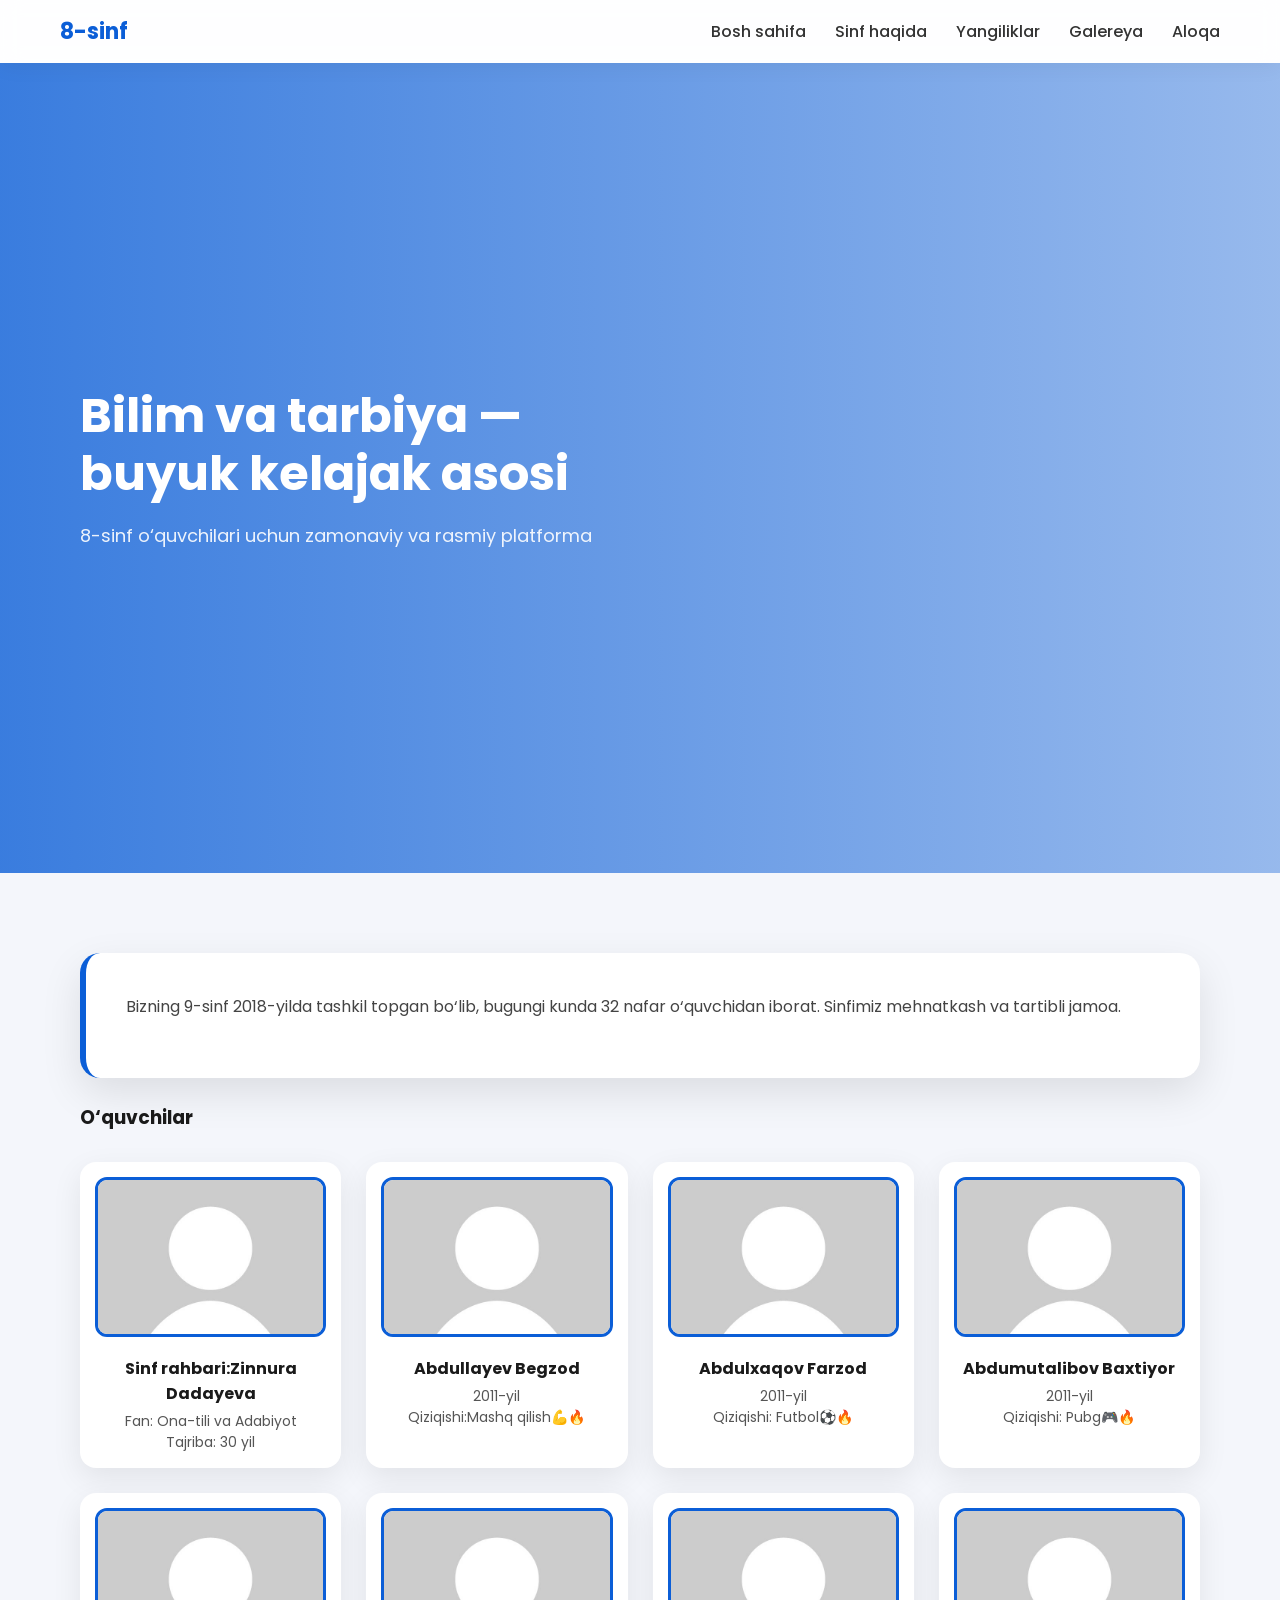
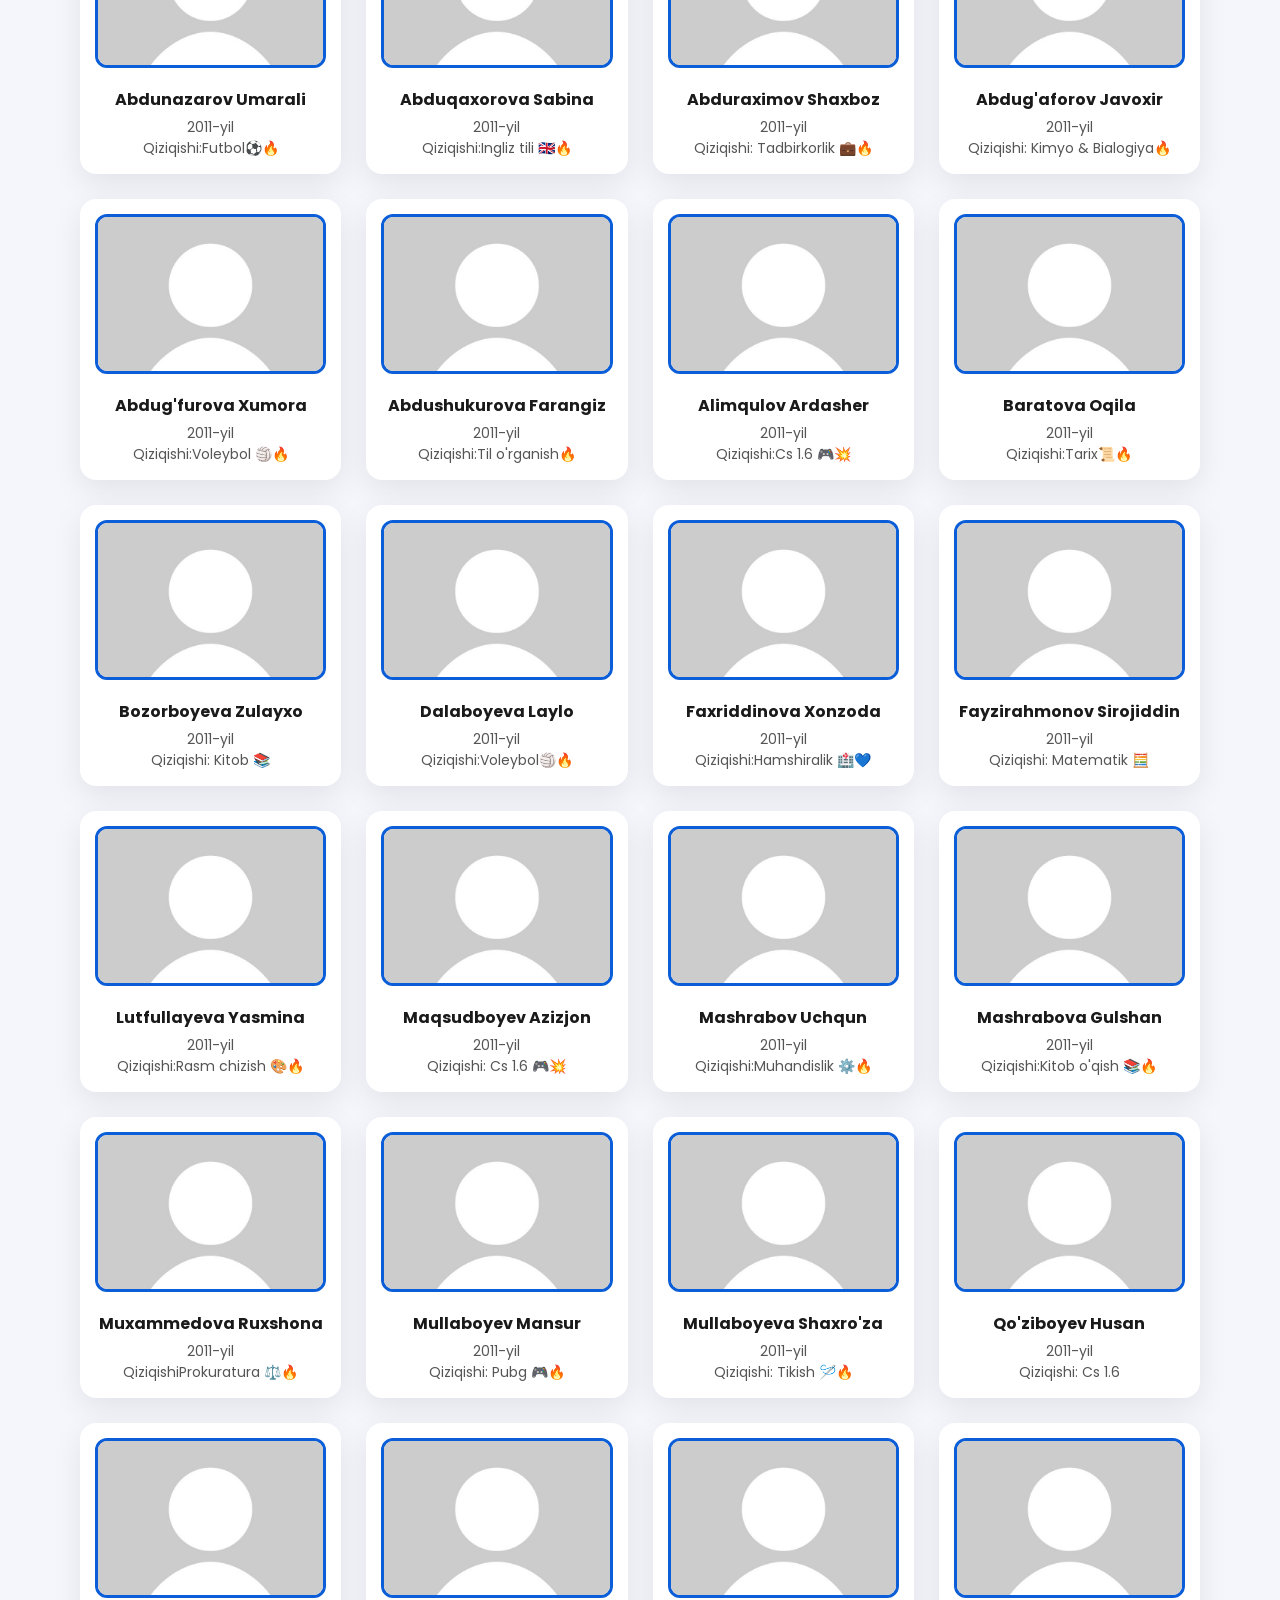
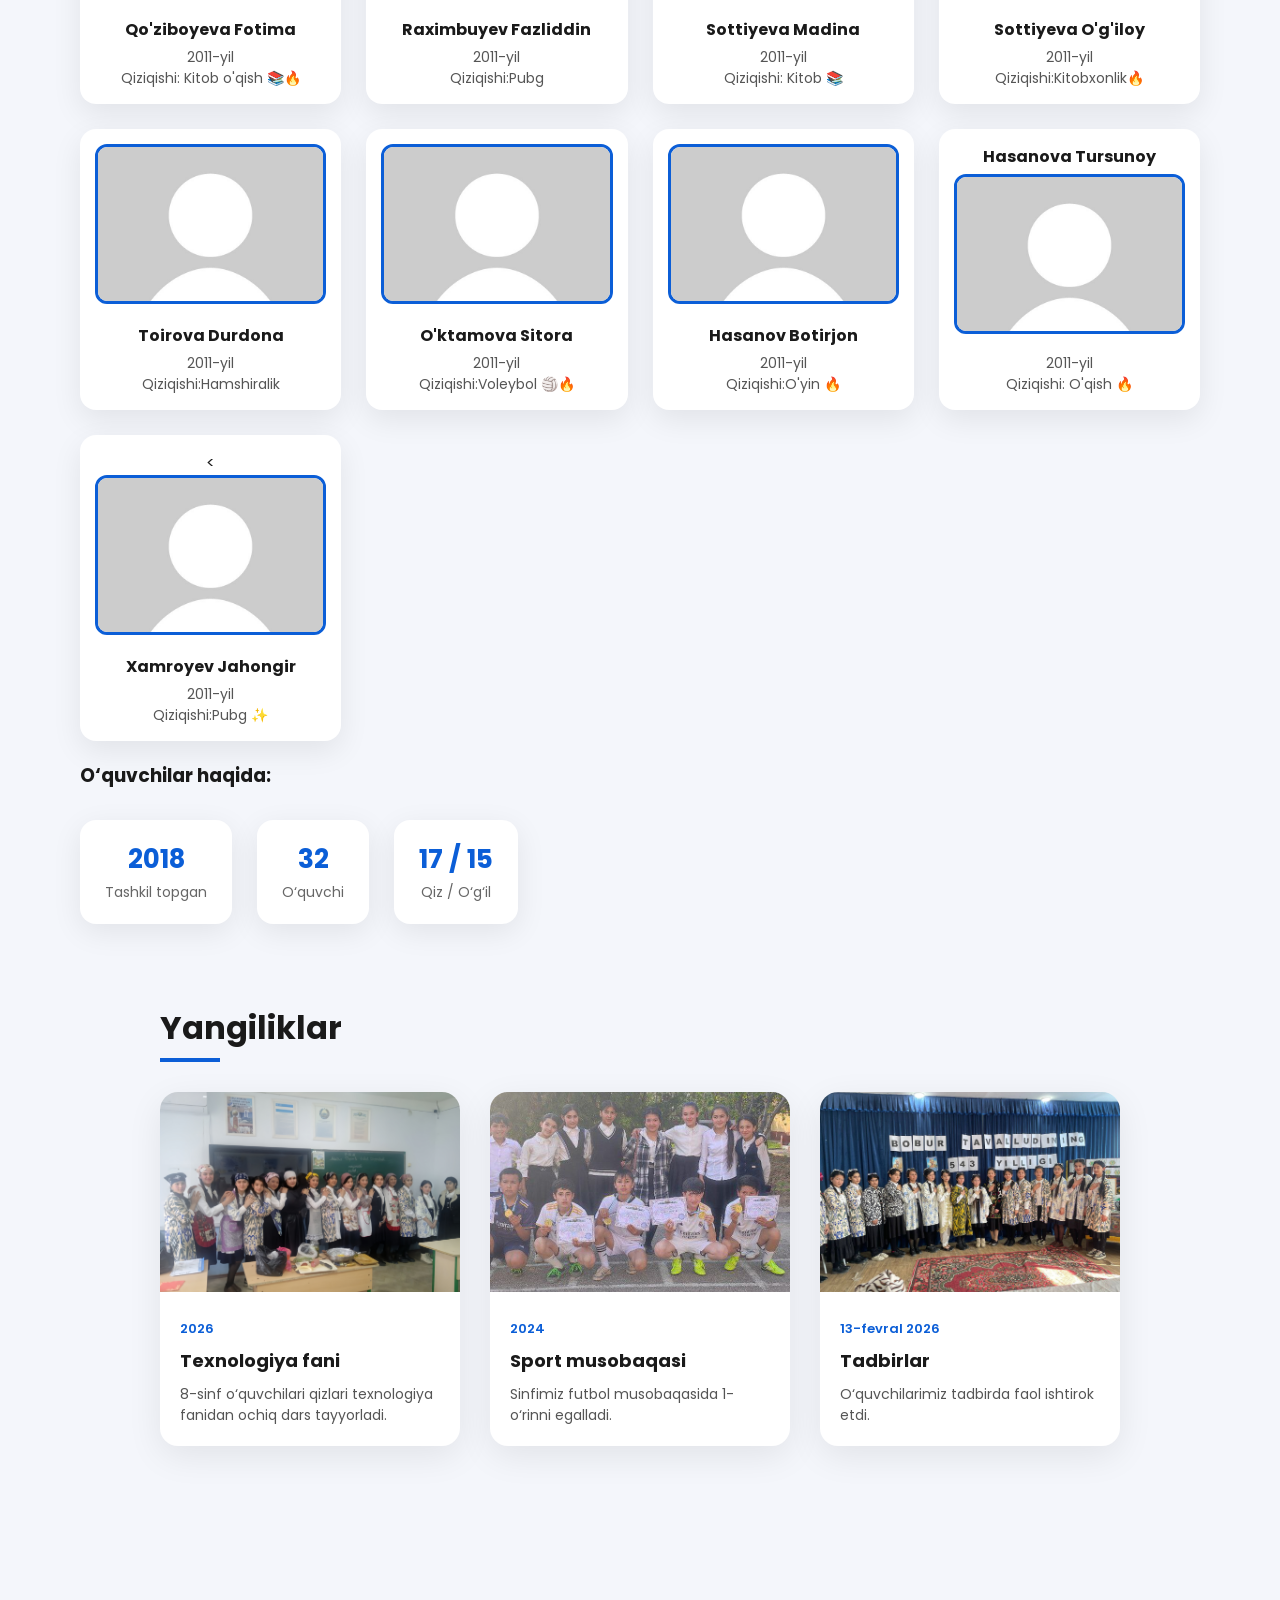
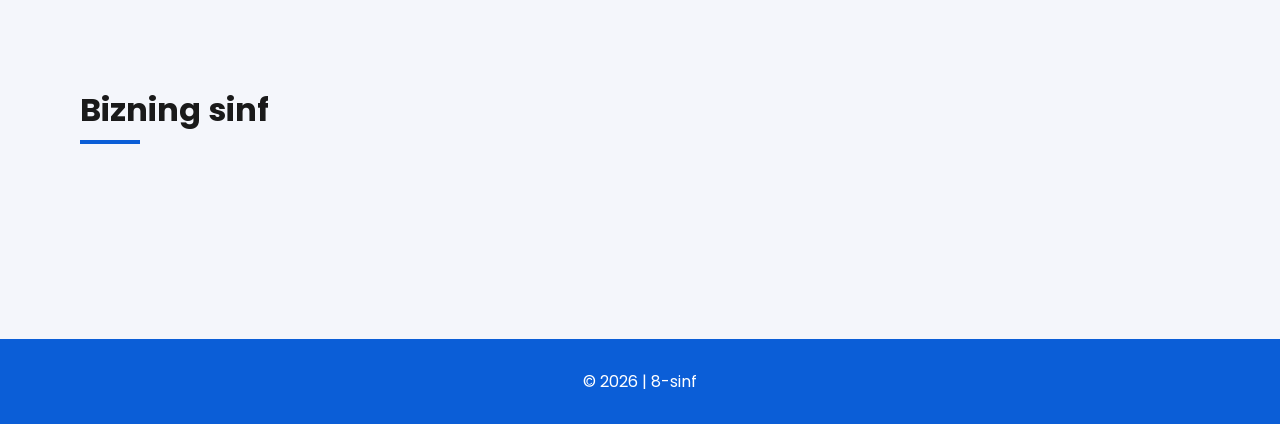
<file: index.html>
<!DOCTYPE html>
<html lang="uz">
<head>
  <meta charset="UTF-8">
  <title>9-sinf | Rasmiy sayt</title>
  <meta name="viewport" content="width=device-width, initial-scale=1.0">
<meta name="viewport" content="width=device-width, initial-scale=1.0">
  <!-- GOOGLE FONT -->
  <link href="https://fonts.googleapis.com/css2?family=Poppins:wght@300;400;600;700&display=swap" rel="stylesheet">

  <!-- CSS ulash -->
  <link rel="stylesheet" href="style.css">
</head>

<body>

<header>
  <h1>8-sinf</h1>
  <nav>
    <a href="index.html">Bosh sahifa</a>
    <a href="sinfhaqida.html">Sinf haqida</a>
    <a href="yangiliklar.html">Yangiliklar</a>
   <a href="galereya.html">Galereya</a>
   <a href="aloqa.html">Aloqa</a>
  </nav>
</header>

<div class="hero">
  <div class="hero-content">
    <h2>Bilim va tarbiya — buyuk kelajak asosi</h2>
    <p>8-sinf o‘quvchilari uchun zamonaviy va rasmiy platforma</p>
  </div>
</div>

<section>
  <div class="about-box">
  <p class="about-text">
    Bizning 9-sinf 2018-yilda tashkil topgan bo‘lib, bugungi kunda
    32 nafar o‘quvchidan iborat. Sinfimiz mehnatkash va tartibli jamoa.
  </p>

</div>
<h3 style="margin-top:25px;">O‘quvchilar</h3>

<div class="students">

  <div class="student-card">
    <img src="user.png">
    <h4>Sinf rahbari:Zinnura Dadayeva</h4>
    <p>Fan: Ona-tili va Adabiyot</p>
    <p>Tajriba: 30 yil</p>
  </div>

  <!-- 1 -->
  <div class="student-card">
      <img src="user.png">
    <h4>Abdullayev Begzod</h4>
    <p>2011-yil</p>
    <p>Qiziqishi:Mashq qilish💪🔥</p>
  </div>

  <!-- 2 -->
  <div class="student-card">
      <img src="user.png">
    <h4>Abdulxaqov Farzod</h4>
    <p>2011-yil</p>
    <p>Qiziqishi: Futbol⚽🔥</p>
  </div>

  <!-- 3 -->
  <div class="student-card">
    <img src="user.png">
    <h4>Abdumutalibov Baxtiyor</h4>
    <p>2011-yil</p>
    <p>Qiziqishi: Pubg🎮🔥</p>
  </div>

  <!-- 4 -->
  <div class="student-card">
      <img src="user.png">
    <h4>Abdunazarov Umarali</h4>
    <p>2011-yil</p>
    <p>Qiziqishi:Futbol⚽🔥</p>
  </div>

  <!-- 5 -->
  <div class="student-card">
     <img src="user.png">
    <h4>Abduqaxorova Sabina</h4>
    <p>2011-yil</p>
    <p>Qiziqishi:Ingliz tili 🇬🇧🔥</p>
  </div>

  <!-- 6 -->
  <div class="student-card">
      <img src="user.png">
    <h4>Abduraximov Shaxboz</h4>
    <p>2011-yil</p>
    <p>Qiziqishi: Tadbirkorlik 💼🔥</p>
  </div>

  <!-- 7 -->
  <div class="student-card">
       <img src="user.png">
    <h4>Abdug'aforov Javoxir</h4>
    <p>2011-yil</p>
    <p>Qiziqishi: Kimyo & Bialogiya🔥</p>
  </div>

  <!-- 8 -->
  <div class="student-card">
      <img src="user.png">
    <h4>Abdug'furova Xumora</h4>
    <p>2011-yil</p>
    <p>Qiziqishi:Voleybol 🏐🔥</p>
  </div>

  <!-- 9 -->
  <div class="student-card">
      <img src="user.png">
    <h4>Abdushukurova Farangiz</h4>
    <p>2011-yil</p>
    <p>Qiziqishi:Til o'rganish🔥</p>
  </div>

  <!-- 10 -->
  <div class="student-card">
      <img src="user.png">
    <h4>Alimqulov Ardasher</h4>
    <p>2011-yil</p>
    <p>Qiziqishi:Cs 1.6 🎮💥</p>
  </div>

  <!-- 11 -->
  <div class="student-card">
     <img src="user.png">
    <h4>Baratova Oqila</h4>
    <p>2011-yil</p>
    <p>Qiziqishi:Tarix📜🔥</p>
  </div>

  <!-- 12 -->
  <div class="student-card">
     <img src="user.png">
    <h4>Bozorboyeva Zulayxo</h4>
    <p>2011-yil</p>
    <p>Qiziqishi: Kitob 📚</p>
  </div>

  <!-- 13 -->
  <div class="student-card">
     <img src="user.png">
    <h4>Dalaboyeva Laylo</h4>
    <p>2011-yil</p>
    <p>Qiziqishi:Voleybol🏐🔥</p>
  </div>

  <!-- 14 -->
  <div class="student-card">
       <img src="user.png">
    <h4>Faxriddinova Xonzoda</h4>
    <p>2011-yil</p>
    <p>Qiziqishi:Hamshiralik 🏥💙</p>
  </div>

  <!-- 15 -->
  <div class="student-card">
     <img src="user.png">
    <h4>Fayzirahmonov Sirojiddin</h4>
    <p>2011-yil</p>
    <p>Qiziqishi: Matematik 🧮</p>
  </div>

  <!-- 16 -->
  <div class="student-card">
     <img src="user.png">
    <h4>Lutfullayeva Yasmina</h4>
    <p>2011-yil</p>
    <p>Qiziqishi:Rasm chizish 🎨🔥</p>
  </div>

  <!-- 17 -->
  <div class="student-card">
      <img src="user.png">
    <h4>Maqsudboyev Azizjon</h4>
    <p>2011-yil</p>
    <p>Qiziqishi: Cs 1.6 🎮💥</p>
  </div>

  <!-- 18 -->
  <div class="student-card">
      <img src="user.png">
    <h4>Mashrabov Uchqun</h4>
    <p>2011-yil</p>
    <p>Qiziqishi:Muhandislik ⚙️🔥</p>
  </div>

  <!-- 19 -->
  <div class="student-card">
     <img src="user.png">
        <h4>Mashrabova Gulshan  </h4>
    <p>2011-yil</p>
    <p>Qiziqishi:Kitob o'qish 📚🔥</p>
  </div>

  <!-- 20 -->
  <div class="student-card">
      <img src="user.png">
    <h4>Muxammedova Ruxshona</h4>
    <p>2011-yil</p>
    <p>QiziqishiProkuratura ⚖️🔥</p>
  </div>

  <!-- 21 -->
  <div class="student-card">
      <img src="user.png">
    <h4>Mullaboyev Mansur</h4>
    <p>2011-yil</p>
    <p>Qiziqishi: Pubg 🎮🔥</p>
  </div>

  <!-- 22 -->
  <div class="student-card">
      <img src="user.png">
    <h4>Mullaboyeva Shaxro'za</h4>
    <p>2011-yil</p>
    <p>Qiziqishi: Tikish 🪡🔥</p>
  </div>

  <!-- 23 -->
  <div class="student-card">
      <img src="user.png">
    <h4>Qo'ziboyev Husan</h4>
    <p>2011-yil</p>
    <p>Qiziqishi: Cs 1.6 </p>
  </div>

  <!-- 24 -->
  <div class="student-card">
      <img src="user.png">
    <h4>Qo'ziboyeva Fotima</h4>
    <p>2011-yil</p>
    <p>Qiziqishi: Kitob o'qish 📚🔥</p>
  </div>

  <!-- 25 -->
  <div class="student-card">
     <img src="user.png">
    <h4>Raximbuyev Fazliddin</h4>
    <p>2011-yil</p>
    <p>Qiziqishi:Pubg </p>
  </div>

  <!-- 26 -->
  <div class="student-card">
    <img src="user.png">
    <h4>Sottiyeva Madina</h4>
    <p>2011-yil</p>
    <p>Qiziqishi: Kitob 📚</p>
  </div>

  <!-- 27 -->
  <div class="student-card">
      <img src="user.png">
    <h4>Sottiyeva O'g'iloy</h4>
    <p>2011-yil</p>
    <p>Qiziqishi:Kitobxonlik🔥 </p>
  </div>

  <!-- 28 -->
  <div class="student-card">
     <img src="user.png">
    <h4>Toirova Durdona</h4>
    <p>2011-yil</p>
    <p>Qiziqishi:Hamshiralik </p>
  </div>

  <!-- 29 -->
  <div class="student-card">
       <img src="user.png">
    <h4>O'ktamova Sitora</h4>
    <p>2011-yil</p>
    <p>Qiziqishi:Voleybol 🏐🔥</p>
  </div>

  <!-- 30 -->
  <div class="student-card">
     <img src="user.png">
    <h4>Hasanov Botirjon</h4>
    <p>2011-yil</p>
    <p>Qiziqishi:O'yin 🔥</p>
  </div>

  <!-- 31 -->
  <div class="student-card">
    <h4>Hasanova Tursunoy</h4>
      <img src="user.png">
    <p>2011-yil</p>
    <p>Qiziqishi: O'qish 🔥</p>
  </div>

  <!-- 32 -->
  <div class="student-card">
    <   <img src="user.png">
    <h4>Xamroyev Jahongir</h4>
    <p>2011-yil</p>
    <p>Qiziqishi:Pubg ✨</p>
  </div>

</div>
  <h3 style="margin-top:20px;">O‘quvchilar haqida:</h3>

 
  </ul>

  <div class="stats">
    <div class="stat">
      <h3>2018</h3>
      <span>Tashkil topgan</span>
    </div>
    <div class="stat">
      <h3>32</h3>
      <span>O‘quvchi</span>
    </div>
    <div class="stat">
      <h3>17 / 15</h3>
      <span>Qiz / O‘g‘il</span>
    </div>
  </div>
</div>
    
<section>
  <h2 class="section-title">Yangiliklar</h2>

  <div class="news-container">

    <div class="news-card">
      <img src="Quality Restoration-Ultra HD-photo_2026-02-26_15-30-31.jpeg">
      <div class="news-content">
        <div class="news-date"> 2026</div>
        <h4>Texnologiya fani</h4>
        <p>8-sinf o‘quvchilari qizlari texnologiya fanidan ochiq dars tayyorladi.</p>
      </div>
    </div>

    <div class="news-card">
      <img src="futbol.png">
      <div class="news-content">
        <div class="news-date">2024</div>
        <h4>Sport musobaqasi</h4>
        <p>Sinfimiz futbol musobaqasida 1-o‘rinni egalladi.</p>
      </div>
    </div>

    <div class="news-card">
      <img src="axa.png">
      <div class="news-content">
        <div class="news-date">13-fevral 2026</div>
        <h4>Tadbirlar</h4>
        <p>O‘quvchilarimiz tadbirda faol ishtirok etdi.</p>
      </div>
    </div>

  </div>
</section>
    
</section>

<section>
  <h2 class="section-title">Bizning sinf</h2>
  <div class="cards">
    <div class="card">📚 Ta’lim sifati va intizom</div>
    <div class="card">🏆 Fan va sport yutuqlari</div>
    <div class="card">🤝 Jamoaviylik va birdamlik</div>
  </div>
</section>

<footer>
  <p>© 2026 | 8-sinf</p>
</footer>


<!-- JS ulash -->
<script src="script.js"></script>
<script>
document.addEventListener("contextmenu", function(e) {
    e.preventDefault();
    let password = prompt("Rasmni yuklab olish uchun kod kiriting:");

    if (password === "7777") {
        alert("Ruxsat berildi ✅");
    } else {
        alert("Noto‘g‘ri kod ❌");
    }
});
</script>
  <script>
document.addEventListener('contextmenu', function(e) {
  e.preventDefault();
});

document.addEventListener('touchstart', function(e) {
  if (e.target.tagName === 'IMG') {
    e.preventDefault();
  }
}, { passive: false });
</script>
</body>
</html>
</file>
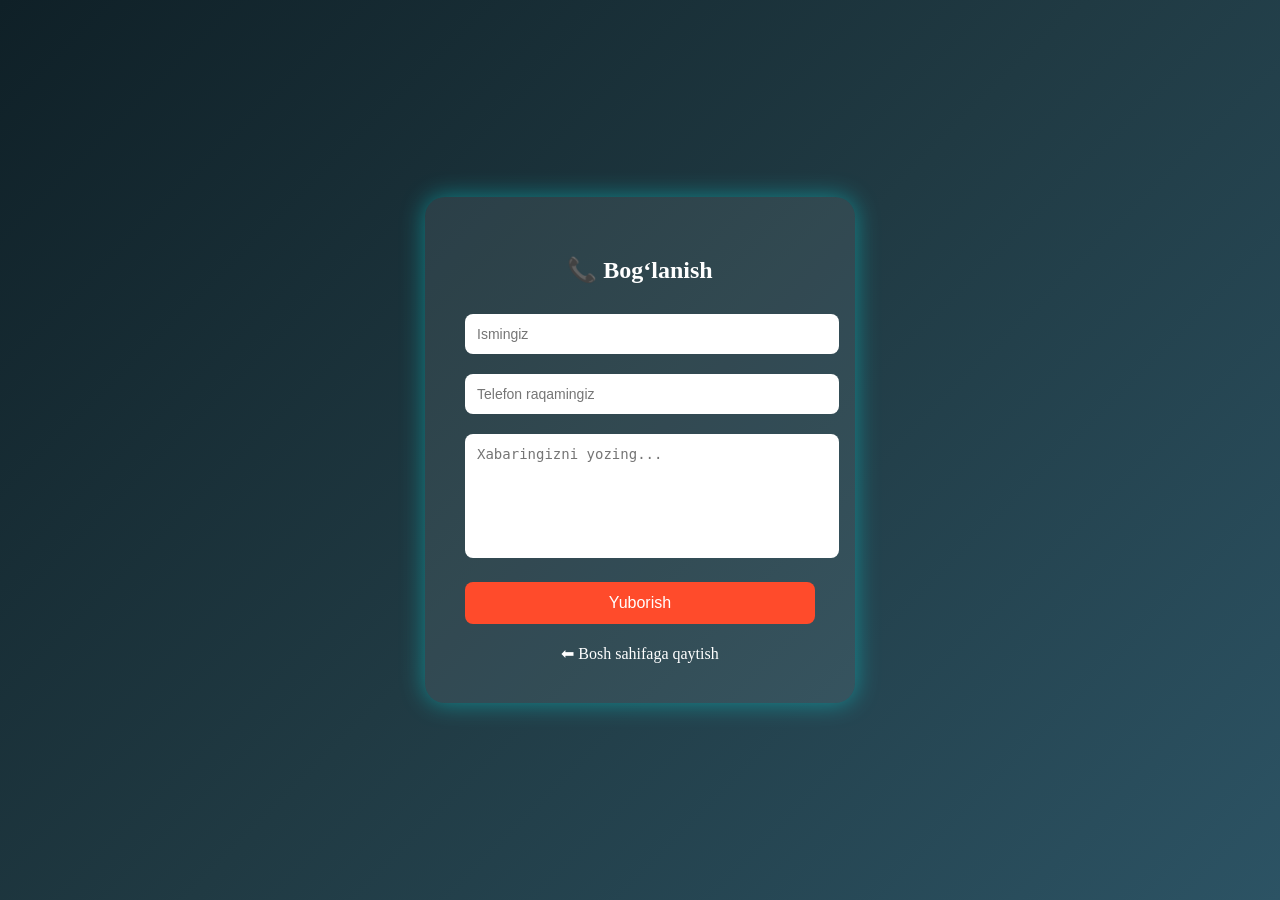
<file: aloqa.html>
<!DOCTYPE html>
<html lang="uz">
<head>
<meta charset="UTF-8">
<meta name="viewport" content="width=device-width, initial-scale=1.0">
<title>Aloqa</title>

<style>

body{
margin:0;
font-family:Segoe UI;
background:linear-gradient(135deg,#0f2027,#203a43,#2c5364);
display:flex;
justify-content:center;
align-items:center;
height:100vh;
color:white;
}

.contact-box{
background:rgba(255,255,255,0.08);
padding:40px;
border-radius:20px;
width:350px;
text-align:center;
box-shadow:0 0 25px rgba(0,255,255,0.4);
}

.contact-box h2{
margin-bottom:20px;
}

input,textarea{
width:100%;
padding:12px;
margin:10px 0;
border:none;
border-radius:8px;
outline:none;
font-size:14px;
}

textarea{
height:100px;
resize:none;
}

button{
width:100%;
padding:12px;
margin-top:10px;
background:#ff4b2b;
border:none;
border-radius:8px;
color:white;
font-size:16px;
cursor:pointer;
}

button:hover{
background:#ff2a00;
}

.back{
display:inline-block;
margin-top:20px;
color:white;
text-decoration:none;
}

</style>
</head>

<body>

<div class="contact-box">

<h2>📞 Bog‘lanish</h2>

<input type="text" id="name" placeholder="Ismingiz">

<input type="text" id="phone" placeholder="Telefon raqamingiz">

<textarea id="message" placeholder="Xabaringizni yozing..."></textarea>

<button onclick="sendMessage()">Yuborish</button>

<a href="index.html" class="back">⬅ Bosh sahifaga qaytish</a>

</div>

<script>

function sendMessage(){

let name=document.getElementById("name").value;
let phone=document.getElementById("phone").value;
let message=document.getElementById("message").value;

let token="8467269941:AAEZGMWtAeISMElXZ457noguOwpi6ju8_qE";
let chat_id="7960027462";

let text=`📩 Yangi xabar
Ism: ${name}
Telefon: ${phone}
Xabar: ${message}`;

fetch(`https://api.telegram.org/bot${token}/sendMessage`,{
method:"POST",
headers:{
"Content-Type":"application/json"
},
body:JSON.stringify({
chat_id:chat_id,
text:text
})
})

alert("Xabar yuborildi!");

}

</script>

</body>
</html>
</file>
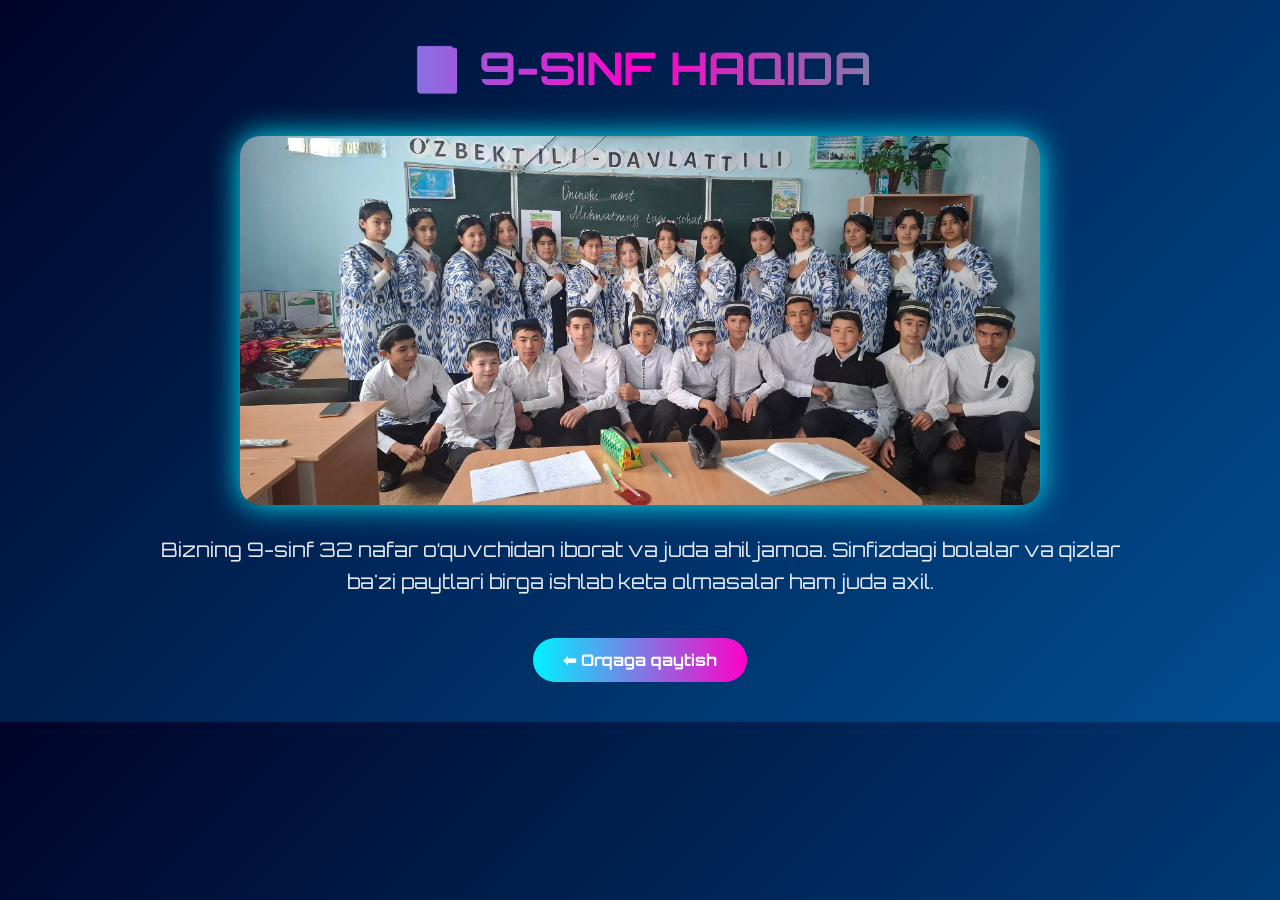
<file: sinfhaqida.html>
<!DOCTYPE html>
<html lang="uz">
<head>
<meta charset="UTF-8">
<meta name="viewport" content="width=device-width, initial-scale=1.0">
<title>9-sinf haqida</title>

<link href="https://fonts.googleapis.com/css2?family=Orbitron:wght@500;700&display=swap" rel="stylesheet">

<style>

*{
margin:0;
padding:0;
box-sizing:border-box;
}

body{
font-family:'Orbitron',sans-serif;
background:linear-gradient(135deg,#000428,#004e92);
color:white;
text-align:center;
}

/* Container */
.container{
max-width:1000px;
margin:auto;
padding:40px 20px;
}

/* Title */
h1{
font-size:45px;
margin-bottom:40px;
background:linear-gradient(90deg,#00f2ff,#ff00c8,#00ff88);
-webkit-background-clip:text;
-webkit-text-fill-color:transparent;
}

/* Image */
.class-image{
width:100%;
max-width:800px;
border-radius:20px;
box-shadow:0 0 30px #00f2ff;
transition:0.4s;
}

.class-image:hover{
transform:scale(1.03);
box-shadow:0 0 40px #ff00c8;
}

/* Text */
.class-text{
margin-top:25px;
font-size:20px;
line-height:1.6;
opacity:0.9;
}

/* Back button */
.back{
display:inline-block;
margin-top:40px;
padding:12px 30px;
background:linear-gradient(90deg,#00f2ff,#ff00c8);
color:white;
text-decoration:none;
border-radius:30px;
font-weight:bold;
}

.back:hover{
transform:scale(1.1);
}

</style>
</head>

<body>

<div class="container">

<h1>📘 9-SINF HAQIDA</h1>

<!-- RASM -->
<img src="sinf.jpg" class="class-image">

<!-- MATN -->
<div class="class-text">

 Bizning 9-sinf 32 nafar o‘quvchidan iborat va juda ahil jamoa.
 Sinfizdagi bolalar va qizlar ba'zi paytlari birga ishlab keta olmasalar ham juda axil.
</div>

<a href="index.html" class="back">⬅ Orqaga qaytish</a>

</div>

</body>
</html>
</file>
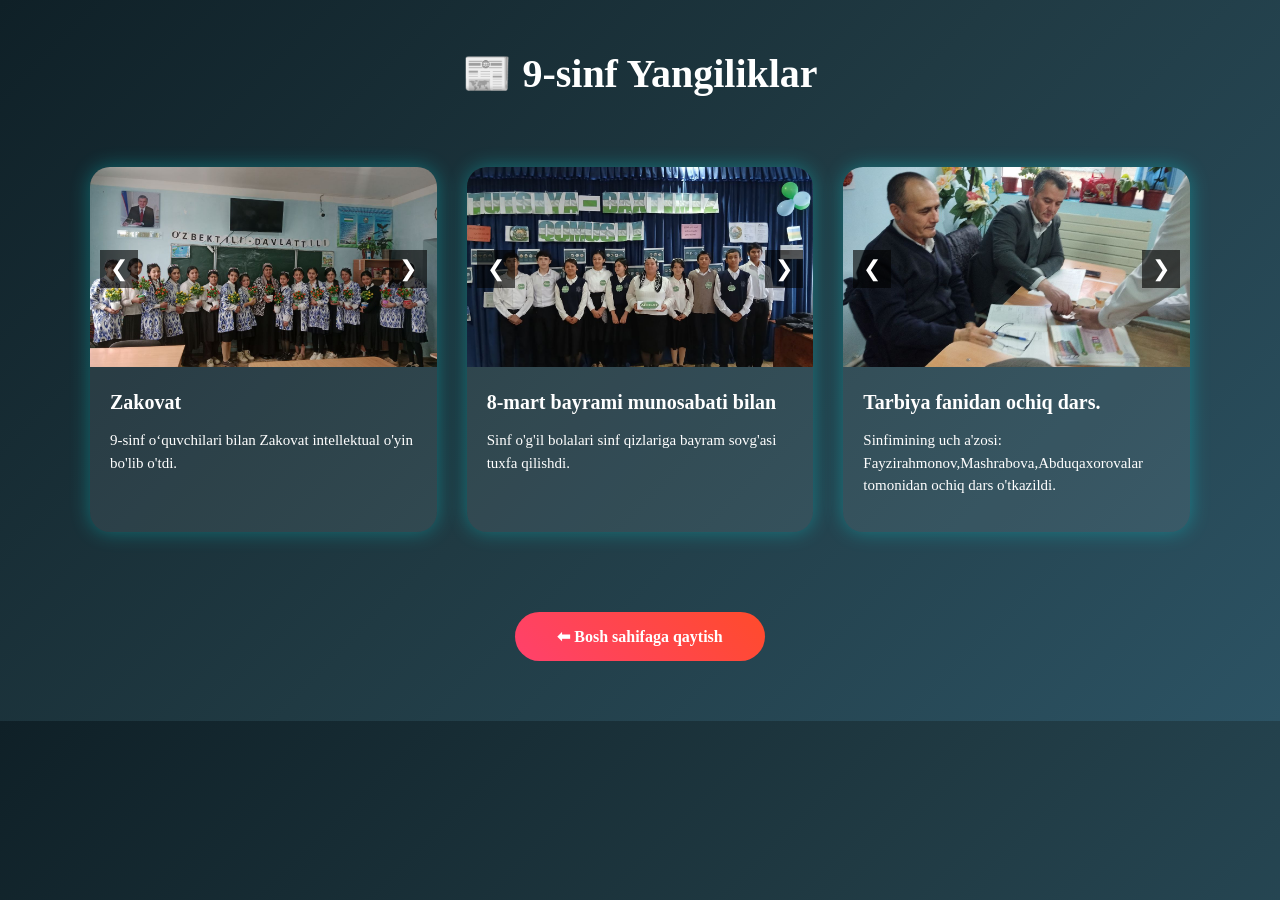
<file: yangiliklar.html>
<!DOCTYPE html>
<html lang="uz">
<head>
<meta charset="UTF-8">
<meta name="viewport" content="width=device-width, initial-scale=1.0">
<title>9-sinf Yangiliklar</title>

<style>

body{
margin:0;
font-family:Segoe UI;
background:linear-gradient(135deg,#0f2027,#203a43,#2c5364);
color:white;
}

/* HEADER */

header{
text-align:center;
padding:50px 20px;
font-size:40px;
font-weight:bold;
}

/* GRID */

.news-container{
display:grid;
grid-template-columns:repeat(auto-fit,minmax(300px,1fr));
gap:30px;
max-width:1100px;
margin:auto;
padding:20px;
}

/* CARD */

.news-card{
background:rgba(255,255,255,0.08);
border-radius:20px;
overflow:hidden;
box-shadow:0 0 20px rgba(0,255,255,0.3);
transition:0.3s;
}

.news-card:hover{
transform:translateY(-6px);
}

/* IMAGE */

.news-image{
position:relative;
}

.news-image img{
width:100%;
height:200px;
object-fit:cover;
}

/* BUTTON */

.prev,.next{
position:absolute;
top:50%;
transform:translateY(-50%);
background:rgba(0,0,0,0.6);
border:none;
color:white;
font-size:22px;
padding:6px 10px;
cursor:pointer;
}

.prev{left:10px;}
.next{right:10px;}

/* TEXT */

.news-text{
padding:20px;
}

.news-text h2{
margin:0 0 10px;
font-size:20px;
}

.news-text p{
font-size:15px;
line-height:1.5;
}

/* BACK */

.back{
display:block;
width:220px;
margin:60px auto;
text-align:center;
padding:15px;
background:linear-gradient(45deg,#ff416c,#ff4b2b);
border-radius:40px;
color:white;
text-decoration:none;
font-weight:bold;
}

</style>
</head>

<body>

<header>
📰 9-sinf Yangiliklar
</header>

<div class="news-container">

<!-- YANGILIK 1 -->

<div class="news-card">

<div class="news-image">
<img id="img1" src="rasm1.jpg">
<button class="prev" onclick="prev(1)">❮</button>
<button class="next" onclick="next(1)">❯</button>
</div>

<div class="news-text">
<h2>Zakovat</h2>
<p>
9-sinf o‘quvchilari bilan Zakovat intellektual o'yin bo'lib o'tdi.
</p>
</div>

</div>


<!-- YANGILIK 2 -->

<div class="news-card">

<div class="news-image">
<img id="img2" src="rasm4.jpg">
<button class="prev" onclick="prev(2)">❮</button>
<button class="next" onclick="next(2)">❯</button>
</div>

<div class="news-text">
<h2>8-mart bayrami munosabati bilan</h2>
<p>
Sinf o'g'il bolalari sinf qizlariga bayram sovg'asi tuxfa qilishdi.
</p>
</div>

</div>


<!-- YANGILIK 3 -->

<div class="news-card">

<div class="news-image">
<img id="img3" src="rasm7.jpg">
<button class="prev" onclick="prev(3)">❮</button>
<button class="next" onclick="next(3)">❯</button>
</div>

<div class="news-text">
<h2>Tarbiya fanidan ochiq dars.</h2>
<p>
Sinfimining uch a'zosi: Fayzirahmonov,Mashrabova,Abduqaxorovalar tomonidan ochiq dars o'tkazildi.
</p>
</div>

</div>

</div>

<a href="index.html" class="back">⬅ Bosh sahifaga qaytish</a>

<script>

const images={
1:["rasm4.jpg","rasm5.jpg","rasm6.jpg"],
2:["rasm1.jpg","rasm2.jpg","rasm3.jpg"],
3:["rasm7.jpg","rasm8.jpg","rasm9.jpg"]
};

let current=[0,0,0,0];

function next(id){
current[id]++;
if(current[id]>=images[id].length){
current[id]=0;
}
document.getElementById("img"+id).src=images[id][current[id]];
}

function prev(id){
current[id]--;
if(current[id]<0){
current[id]=images[id].length-1;
}
document.getElementById("img"+id).src=images[id][current[id]];
}

</script>

</body>
</html>
</file>
<file: style.css>
* {
  margin: 0;
  padding: 0;
  box-sizing: border-box;
  font-family: 'Poppins', sans-serif;
}

body {
  background: #f4f6fb;
  color: #1a1a1a;
}

/* HEADER */
header {
  position: sticky;
  top: 0;
  background: rgba(255,255,255,0.9);
  backdrop-filter: blur(10px);
  padding: 15px 60px;
  display: flex;
  justify-content: space-between;
  align-items: center;
  z-index: 1000;
  box-shadow: 0 4px 20px rgba(0,0,0,0.05);
}

header h1 {
  font-weight: 700;
  color: #0b5ed7;
  font-size: 22px;
}

nav a {
  margin-left: 25px;
  text-decoration: none;
  color: #333;
  font-weight: 500;
  position: relative;
}

nav a::after {
  content: "";
  position: absolute;
  width: 0;
  height: 2px;
  background: #0b5ed7;
  left: 0;
  bottom: -5px;
  transition: 0.3s;
}

nav a:hover::after {
  width: 100%;
}

/* HERO */
.hero {
  height: 90vh;
  background:
    linear-gradient(to right, rgba(11,94,215,0.8), rgba(11,94,215,0.4)),
    url("https://images.unsplash.com/photo-1503676260728-1c00da094a0b");
  background-size: cover;
  background-position: center;
  display: flex;
  align-items: center;
  padding: 0 80px;
  color: white;
}

.hero-content {
  max-width: 600px;
  animation: fadeUp 1.2s ease;
}

.hero h2 {
  font-size: 48px;
  line-height: 1.2;
  margin-bottom: 20px;
}

.hero p {
  font-size: 18px;
  opacity: 0.9;
}

/* SECTIONS */
section {
  padding: 80px;
}

.section-title {
  font-size: 32px;
  margin-bottom: 40px;
  position: relative;
}

.section-title::after {
  content: "";
  width: 60px;
  height: 4px;
  background: #0b5ed7;
  position: absolute;
  left: 0;
  bottom: -10px;
}

/* ABOUT */
/* ABOUT BOX (RAMKA) */
.about-box {
  background: white;
  padding: 40px;
  border-radius: 20px;
  box-shadow: 0 15px 40px rgba(0,0,0,0.1);
  border-left: 6px solid #0b5ed7;
  transition: 0.4s;
}

.about-box:hover {
  transform: translateY(-5px);
}

/* O‘quvchilar ro‘yxati */
.student-list {
  margin-top: 25px;
}

.student-list li {
  list-style: none;
  padding: 10px 0;
  border-bottom: 1px solid #eee;
  font-size: 15px;
}
.about-section {
  display: grid;
  grid-template-columns: 1fr 1fr;
  gap: 50px;
  align-items: center;
}

.about-text {
  font-size: 16px;
  line-height: 1.7;
  color: #444;
  margin-bottom: 18px;
}

.stats {
  display: flex;
  gap: 25px;
  margin-top: 30px;
}

.stat {
  background: white;
  padding: 20px 25px;
  border-radius: 16px;
  box-shadow: 0 8px 30px rgba(0,0,0,0.08);
  text-align: center;
  transition: 0.4s;
}

.stat:hover {
  transform: translateY(-8px);
}

.stat h3 {
  font-size: 26px;
  color: #0b5ed7;
}

.stat span {
  font-size: 14px;
  color: #666;
}

.about-img img {
  width: 100%;
  border-radius: 22px;
  box-shadow: 0 15px 40px rgba(0,0,0,0.15);
}

/* CARDS */
.cards {
  display: grid;
  grid-template-columns: repeat(auto-fit, minmax(280px, 1fr));
  gap: 30px;
}

.card {
  background: white;
  padding: 30px;
  border-radius: 16px;
  box-shadow: 0 10px 40px rgba(0,0,0,0.08);
  transition: 0.4s;
  opacity: 0;
  transform: translateY(40px);
}

.card.show {
  opacity: 1;
  transform: translateY(0);
}

.card:hover {
  transform: translateY(-10px);
}

/* FOOTER */
footer {
  background: #0b5ed7;
  color: white;
  padding: 30px;
  text-align: center;
}

/* ANIMATIONS */
@keyframes fadeUp {
  from {
    opacity: 0;
    transform: translateY(40px);
  }
  to {
    opacity: 1;
    transform: translateY(0);
  }
}

/* RESPONSIVE */
@media (max-width: 900px) {
  header {
    padding: 15px 20px;
  }
  .hero {
    padding: 0 20px;
    text-align: center;
  }
  .hero h2 {
    font-size: 36px;
  }
  section {
    padding: 60px 20px;
  }
  .about-section {
    grid-template-columns: 1fr;
  }
}
/* STUDENT CARDS */
.students {
  display: grid;
  grid-template-columns: repeat(auto-fit, minmax(220px, 1fr));
  gap: 25px;
  margin-top: 30px;
}

.student-card {
  background: white;
  border-radius: 16px;
  padding: 15px;
  box-shadow: 0 10px 30px rgba(0,0,0,0.08);
  text-align: center;
  transition: 0.3s;
}

.student-card:hover {
  transform: translateY(-6px);
}

.student-card img {
  width: 100%;
  height: 160px;
  object-fit: cover;
  border-radius: 12px;
  margin-bottom: 12px;
  border: 3px solid #0b5ed7;
}

.student-card h4 {
  font-size: 16px;
  margin-bottom: 5px;
}

.student-card p {
  font-size: 14px;
  color: #555;
}
/* NEWS SECTION */
.news-container {
  display: grid;
  grid-template-columns: repeat(auto-fit, minmax(300px, 1fr));
  gap: 30px;
}

.news-card {
  background: white;
  border-radius: 18px;
  overflow: hidden;
  box-shadow: 0 10px 35px rgba(0,0,0,0.08);
  transition: 0.3s;
}

.news-card:hover {
  transform: translateY(-8px);
}

.news-card img {
  width: 100%;
  height: 200px;
  object-fit: cover;
}

.news-content {
  padding: 20px;
}

.news-date {
  font-size: 13px;
  color: #0b5ed7;
  font-weight: 600;
  margin-bottom: 8px;
}

.news-content h4 {
  margin-bottom: 10px;
  font-size: 18px;
}

.news-content p {
  font-size: 14px;
  color: #555;
}
/* CONTACT SECTION */
#aloqa {
  padding: 80px 20px;
  background: linear-gradient(135deg, #0b5ed7, #4dabf7);
}

#aloqa .section-title {
  color: white;
  text-align: center;
  margin-bottom: 40px;
}

.contact-box {
  max-width: 700px;
  margin: 0 auto;
  background: white;
  padding: 40px;
  border-radius: 20px;
  box-shadow: 0 20px 60px rgba(0,0,0,0.15);
}

.contact-box form {
  display: grid;
  grid-template-columns: 1fr 1fr;
  gap: 20px;
}

.contact-box textarea {
  grid-column: 1 / 3;
}

.contact-box input,
.contact-box textarea {
  padding: 14px;
  border: 2px solid #eee;
  border-radius: 12px;
  font-size: 15px;
  outline: none;
  transition: 0.3s;
}

.contact-box input:focus,
.contact-box textarea:focus {
  border-color: #0b5ed7;
  box-shadow: 0 0 10px rgba(11,94,215,0.2);
}

.contact-box button {
  grid-column: 1 / 3;
  padding: 14px;
  border: none;
  background: #0b5ed7;
  color: white;
  border-radius: 12px;
  font-weight: bold;
  font-size: 16px;
  cursor: pointer;
  transition: 0.3s;
}

.contact-box button:hover {
  background: #084298;
  transform: translateY(-3px);
}

/* TELEGRAM */
.telegram-link {
  margin-top: 25px;
  text-align: center;
  font-size: 16px;
}

.telegram-link a {
  color: #0088cc;
  font-weight: bold;
  text-decoration: none;
}

.telegram-link a:hover {
  text-decoration: underline;

}


.teacher-card{
text-align:center;
background:white;
padding:40px;
border-radius:20px;
box-shadow:0 10px 30px rgba(0,0,0,0.1);
max-width:700px;
margin:auto;
}

.teacher-card img{
width:180px;
height:180px;
object-fit:cover;
border-radius:50%;
border:5px solid #2d6cdf;
margin-bottom:20px;
}
</file>
